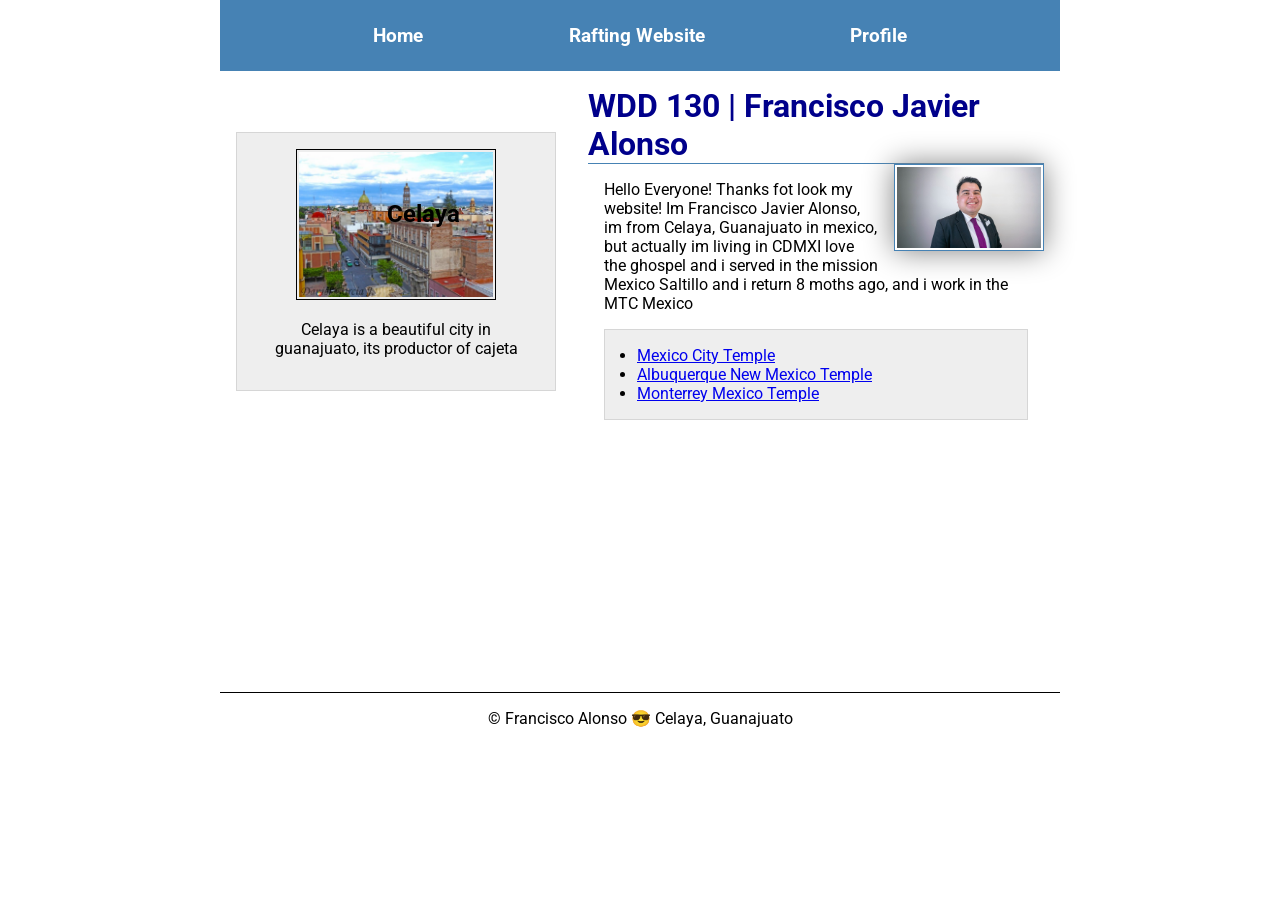
<file: index.html>
<!-- 20 March 2026-->
<!DOCTYPE html>
<html lang="en">

<head>
    <meta charset="UTF-8">
    <link rel="stylesheet" href="styles/styles.css">
    <meta name="viewport" content="width=device-width, initial-scale=1.0">
    <title>WDD 130 | Francisco Javier Alonso</title>
    <meta name="description"
      content="Hi im francisco and this website its about me, im student of BYU and im very exctoted for this">
    <meta name="author" content="Francisco Javier Alonso">
    <link rel="stylesheet" href="styles/styles.css">
    <link rel="preconnect" href="https://fonts.googleapis.com">
    <link rel="preconnect" href="https://fonts.gstatic.com" crossorigin>
    <link
      href="https://fonts.googleapis.com/css2?family=Roboto:ital,wght@0,100..900;1,100..900&display=swap"
      rel="stylesheet">
</head>

<div>
    <header>
        <nav>
            <a href="#">Home</a>
            <a href="wwr/">Rafting Website</a>
            <a href="https://www.linkedin.com/in/franciscojavieralonsog/">Profile</a>
        </nav>
    </header>

    <div class="grid">
        <main>
            <h1>WDD 130 | Francisco Javier Alonso</h1>
            <img src="images/profile.jpg" alt="Hi, my name is Francisco Alonso" width="200">
            <p>Hello Everyone! Thanks fot look my website! Im Francisco Javier Alonso, im from
                Celaya,
                Guanajuato in mexico, but actually im living in CDMXI
                love the ghospel and i served in the mission Mexico Saltillo and i return 8 moths
                ago,
                and i work in the MTC Mexico </p>
            <ul class="box indent">
                <li><a href="https://www.churchofjesuschrist.org/imgs/2dbb637a01da374959e9b50dd072294645917ea4/full/500%2C/0/default"
                      target="_blank">Mexico City Temple </a> </li>
                <li><a href="https://www.churchofjesuschrist.org/imgs/d7744ff190d8fec7615a2f5b0d5e2b1813ba32d6/full/500%2C/0/default"
                      target="_blank">Albuquerque New Mexico Temple</a></li>
                <li><a href="https://churchofjesuschrist.org/imgs/5c22836ac5e36d099a131d686b0850eb22e1a0e8/full/500%2C/0/default"
                      target="_blank"> Monterrey Mexico Temple</a> </li>
            </ul>
        </main>

        <aside class="box">
            <h2>Celaya</h2>
            <img src="week02/images/celaya.jpg" alt="Celaya Guabajuato">
            <p>Celaya is a beautiful city in guanajuato, its productor of cajeta</p>
        </aside>
    </div>
    <footer>
        <p>© Francisco Alonso 😎 Celaya, Guanajuato</p>
    </footer>
    </body>

</html>
</file>
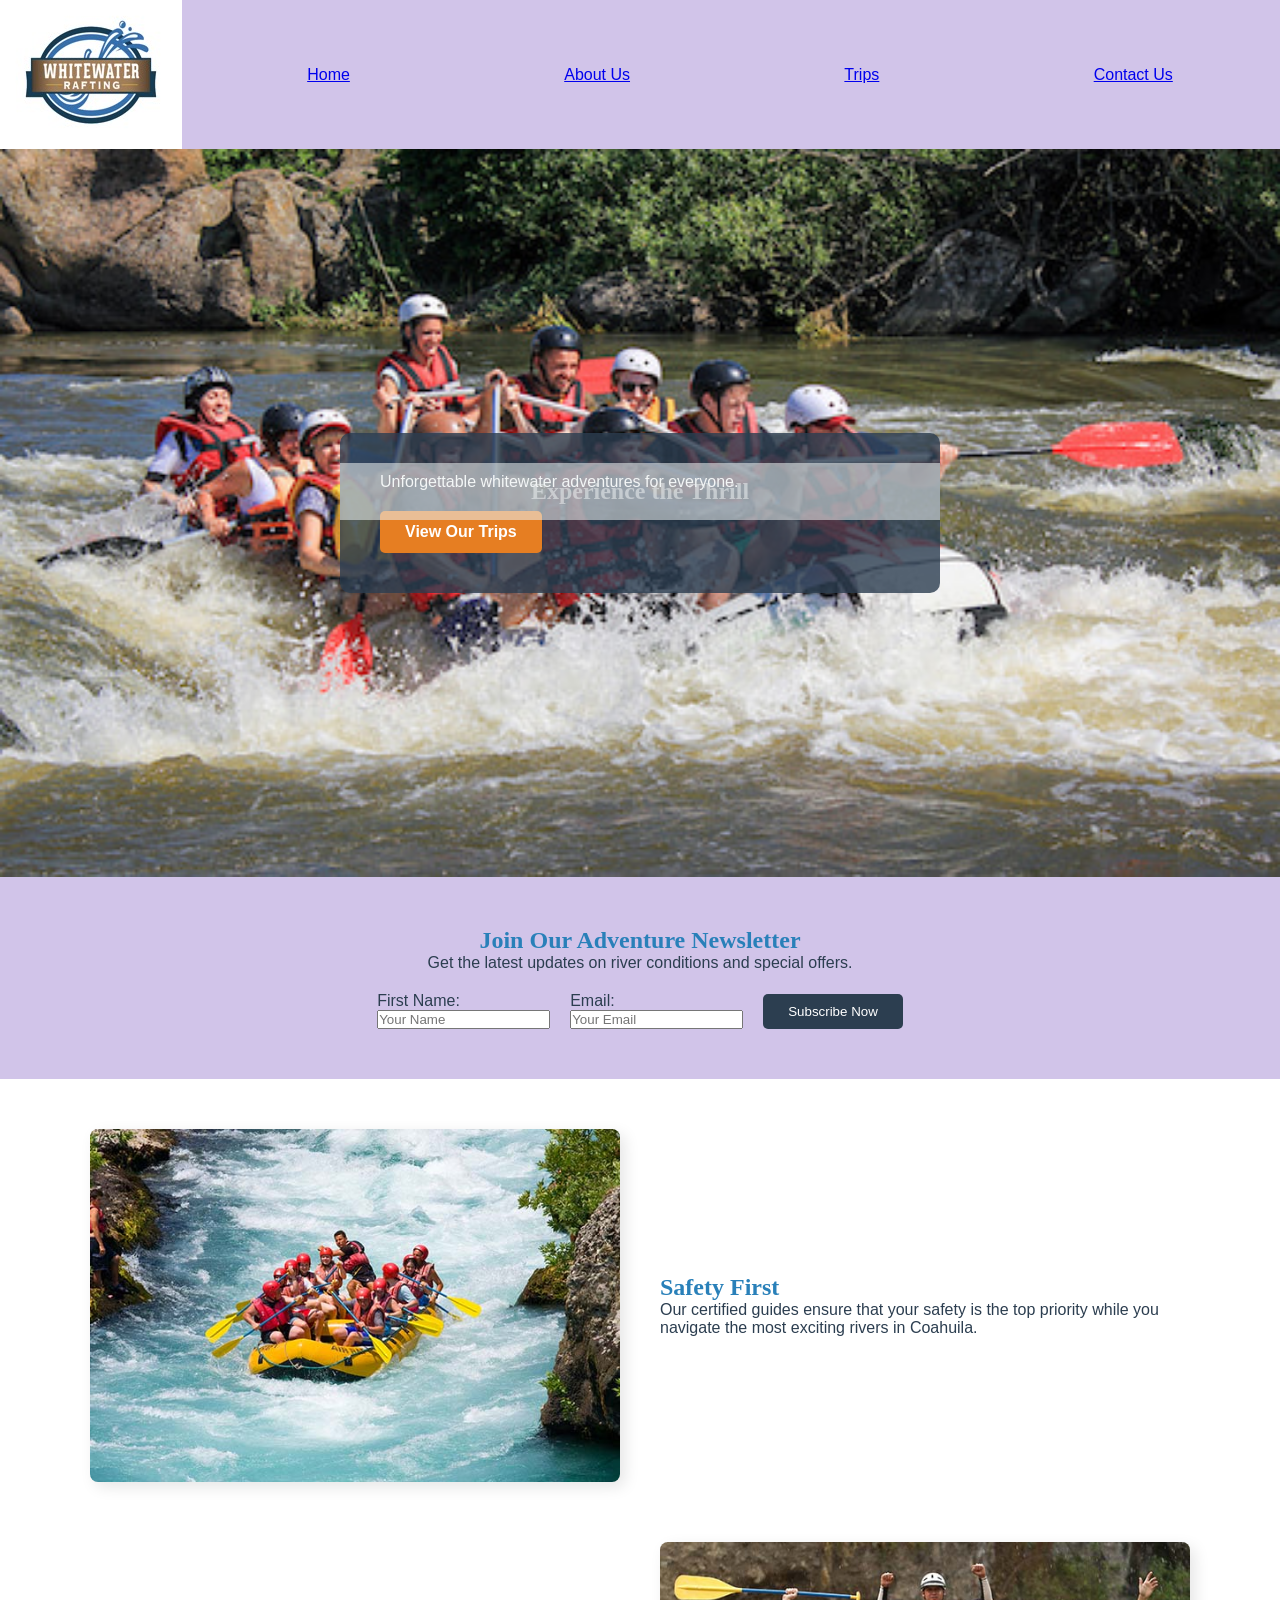
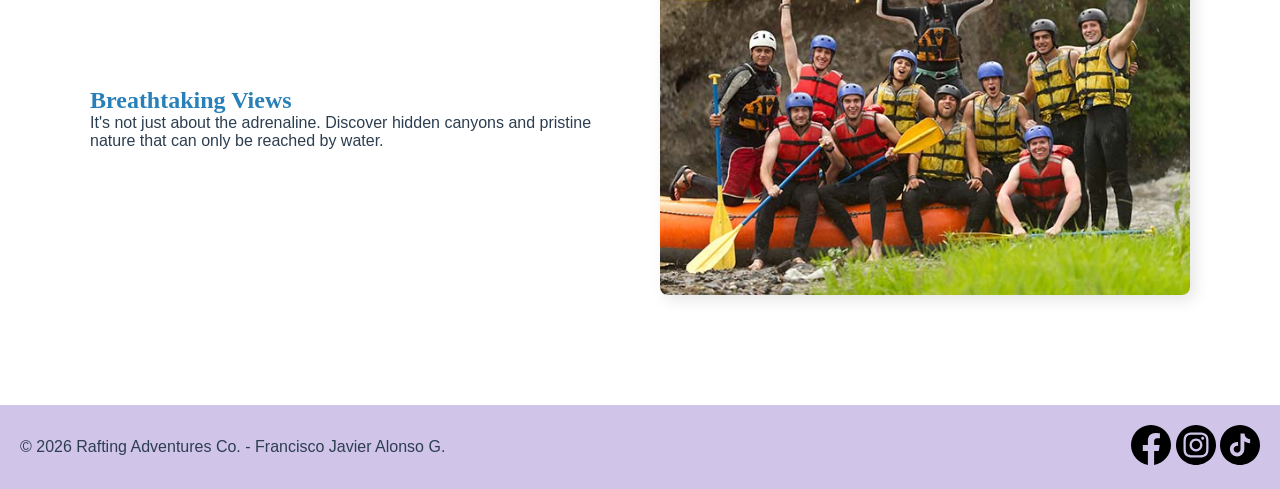
<file: wwr/index.html>
<!DOCTYPE html>
<html lang="es">

<head>
    <meta charset="UTF-8">
    <meta name="viewport" content="width=device-width, initial-scale=1.0">
    <meta name="description"
      content="Welcome to Rafting Adventures Co. The best whitewater rafting experience in Mexico.">
    <meta name="author" content="Francisco Javier Alonso G">
    <title>Home | White Water Rafting</title>
    <link rel="stylesheet" href="styles/rafting.css">
</head>

<body>
    <header>
        <img src="images/z-wwr-blue.jpg" alt="WWR Logo" class="logo">
        <nav>
            <ul class="nav-links">
                <li><a href="index.html">Home</a></li>
                <li><a href="about.html">About Us</a></li>
                <li><a href="trips.html">Trips</a></li>
                <li><a href="contact.html">Contact Us</a></li>
            </ul>
        </nav>
    </header>

    <main>
        <section class="hero">
            <img src="images/rafting10_1024.jpg" alt="Rafting adventure background"
              class="hero-img">
            <div class="hero-msg">
                <p>Unforgettable whitewater adventures for everyone.</p>
                <h1>Experience the Thrill</h1>
                <a href="trips.html" class="cta-link">View Our Trips</a>
            </div>
        </section>

        <section class="newsletter-section">
            <div class="newsletter-container">
                <h2>Join Our Adventure Newsletter</h2>
                <p>Get the latest updates on river conditions and special offers.</p>
                <form action="#" method="post" class="newsletter-form">
                    <div class="form-group">
                        <label for="news_name">First Name:</label>
                        <input type="text" id="news_name" name="news_name" placeholder="Your Name"
                          required>
                    </div>
                    <div class="form-group">
                        <label for="news_email">Email:</label>
                        <input type="email" id="news_email" name="news_email"
                          placeholder="Your Email" required>
                    </div>
                    <button type="submit" class="newsletter-btn">Subscribe Now</button>
                </form>
            </div>
        </section>

        <section class="home-grid">
            <div class="grid-item">
                <img src="images/rafting.jpg" alt="Safe adventures">
                <div class="grid-text">
                    <h2>Safety First</h2>
                    <p>Our certified guides ensure that your safety is the top priority while you
                        navigate the most exciting rivers in Coahuila.</p>
                </div>
            </div>
            <div class="grid-item reverse">
                <img src="images/rafting59_600.jpg" alt="Beautiful scenery">
                <div class="grid-text">
                    <h2>Breathtaking Views</h2>
                    <p>It's not just about the adrenaline. Discover hidden canyons and pristine
                        nature that can only be reached by water.</p>
                </div>
            </div>
        </section>
    </main>

    <footer>
        <p>© 2026 Rafting Adventures Co. - Francisco Javier Alonso G.</p>
        <nav class="socialmedia">
            <a href="https://facebook.com" target="_blank"><img src="images/facebooklogo.svg"
                  alt="Facebook"></a>
            <a href="https://instagram.com" target="_blank"><img src="images/instagramlogo.svg"
                  alt="Instagram"></a>
            <a href="https://tiktok.com" target="_blank"><img src="images/tiktoklogo.svg"
                  alt="TikTok"></a>
        </nav>
    </footer>
</body>

</html>
</file>
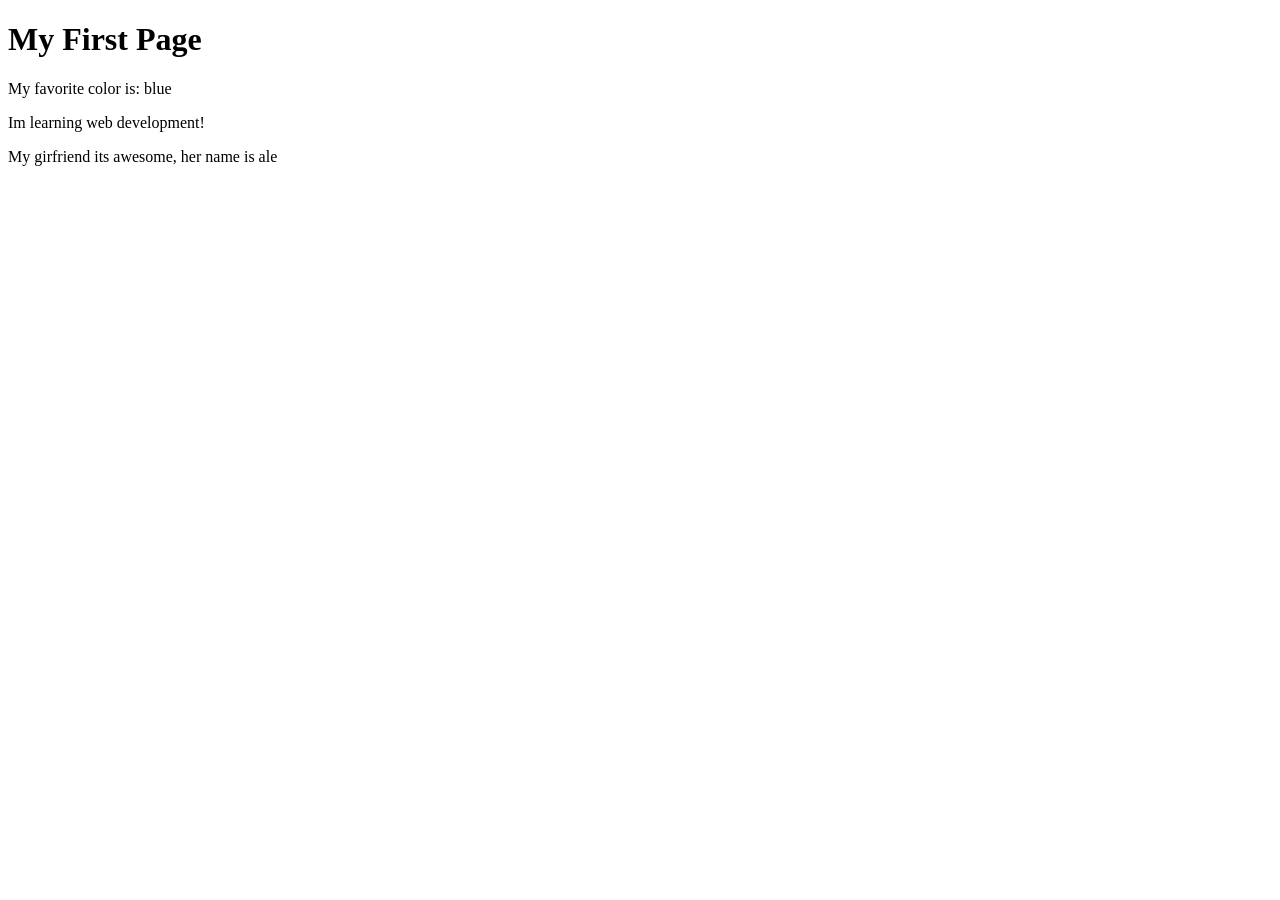
<file: week01/first-page.html>
<!DOCTYPE html>
<html lang="en">

<head>
    <meta charset="UTF-8">
    <meta name="viewport" content="width=device-width, initial-scale=1.0">
    <title>My First Page</title>
</head>

<body>
    <h1>My First Page</h1>
    <p>My favorite color is: blue </p>
    <p>Im learning web development! </p>
    <p>My girfriend its awesome, her name is ale </p>
</body>

</html>
</file>
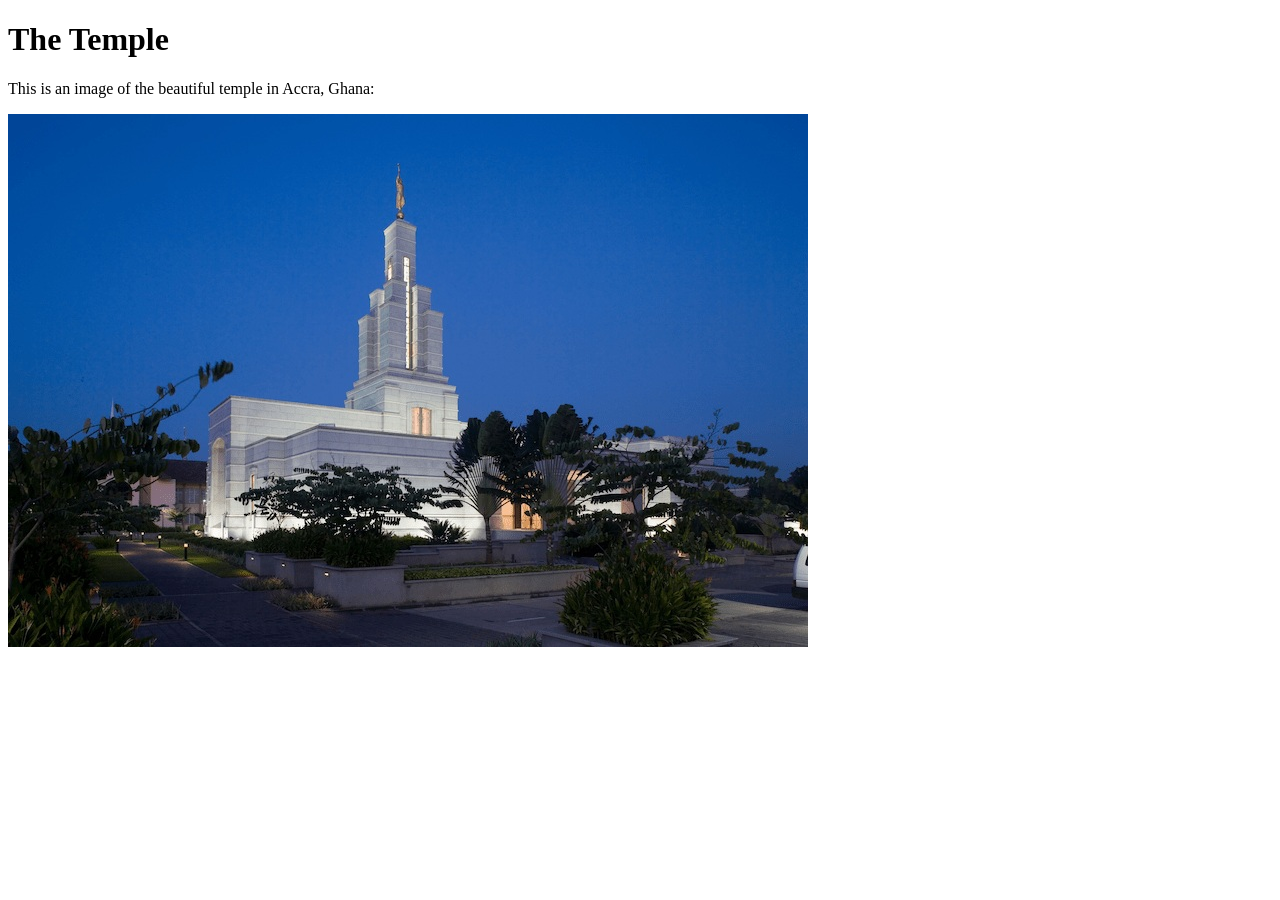
<file: week01/images.html>
<!DOCTYPE html>
<html lang="en">
<head>
    <meta charset="UTF-8">
    <meta name="viewport" content="width=device-width, initial-scale=1.0">
    <title>Temple Image</title>
</head>
<body>
    <h1>The Temple</h1>
    <p>This is an image of the beautiful temple in Accra, Ghana:</p>
    <img src="temple-large (1).jpg" alt="The Accra Ghana Temple">
    
</body>
</html>
</file>
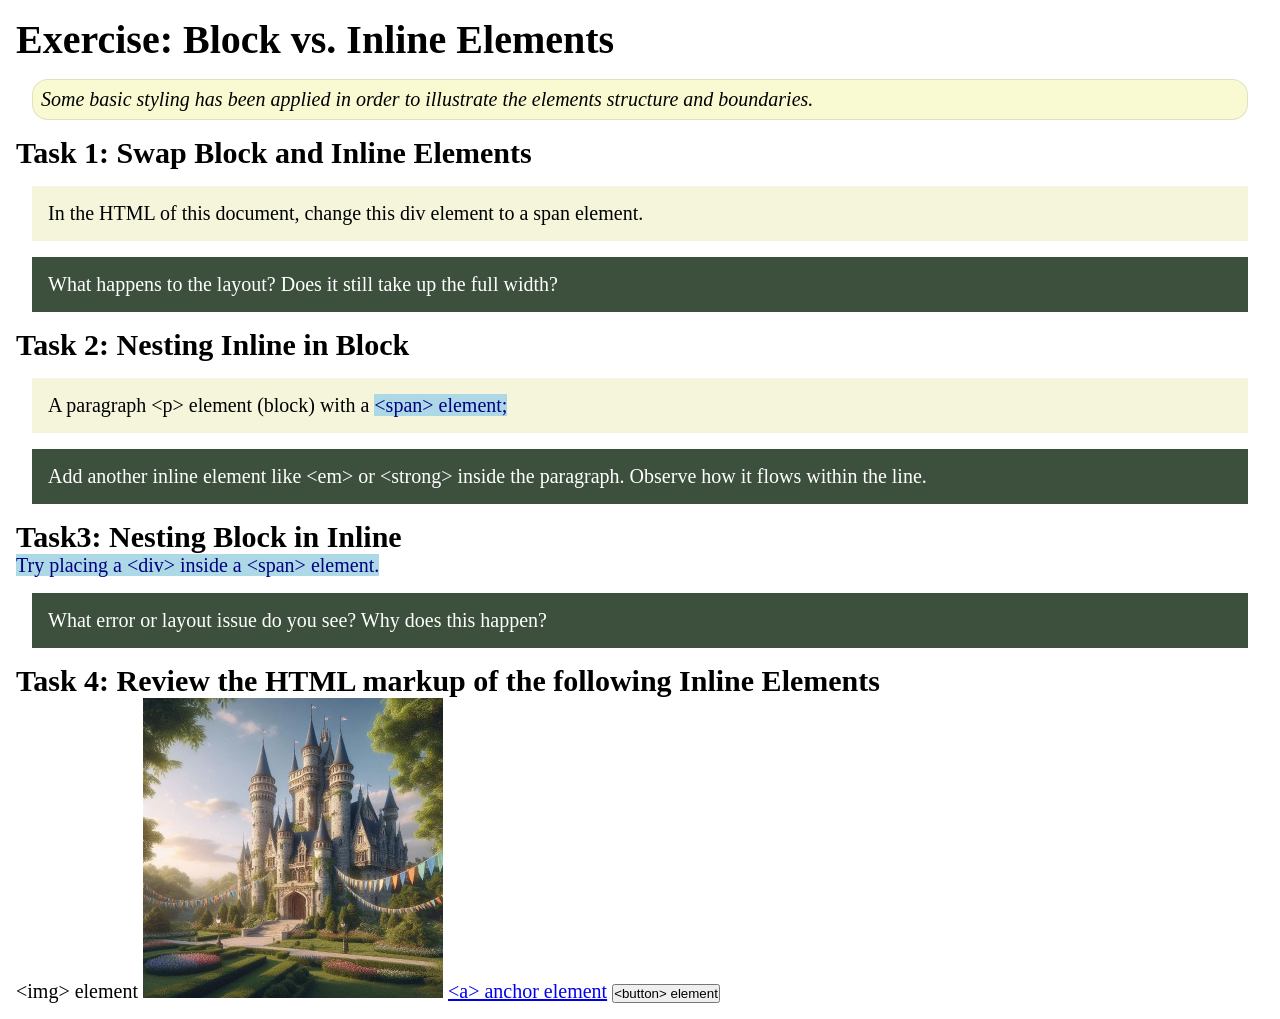
<file: week02/block-vs-inline.html>
<!DOCTYPE html>
<html lang="en">

<head>
    <meta charset="UTF-8">
    <meta name="viewport" content="width=device-width, initial-scale=1.0">
    <title>Exercise: Block vs. Inline Elements</title>
    <link rel="stylesheet" href="styles/block-vs-inline.css">
</head>

<body>
    <main>
        <h1>Exercise: Block vs. Inline Elements</h1>
        <p class="note">Some basic styling has been applied in order to illustrate the elements structure and
            boundaries.</p>

        <h2>Task 1: Swap Block and Inline Elements</h2>
        <div>In the HTML of this document, change this div element to a span element.</div>

        <p class="question">What happens to the layout? Does it still take up the full width?</p>

        <h2>Task 2: Nesting Inline in Block</h2>
        <p>A paragraph &lt;p&gt; element (block) with a <span>&lt;span&gt; element;</span></p>
        <p class="question">Add another inline element like &lt;em&gt; or &lt;strong&gt; inside the paragraph. Observe
            how it flows within the line.</p>

        <h2>Task3: Nesting Block in Inline</h2>
        <span>Try placing a &lt;div&gt; inside a &lt;span&gt; element.</span>
            <p class="question">What error or layout issue do you see? Why does this happen?</p>


            <h2>Task 4: Review the HTML markup of the following Inline Elements</h2>
        &lt;img&gt; element
        <img src="images/castle.webp" alt="placeholder image (images are inline)" width="300" height="300">
        <a href="https://churchofjesuschrist.org">&lt;a&gt; anchor element</a>
        <button type="button">&lt;button&gt; element</button>
    </main>
</body>

</html>
</file>
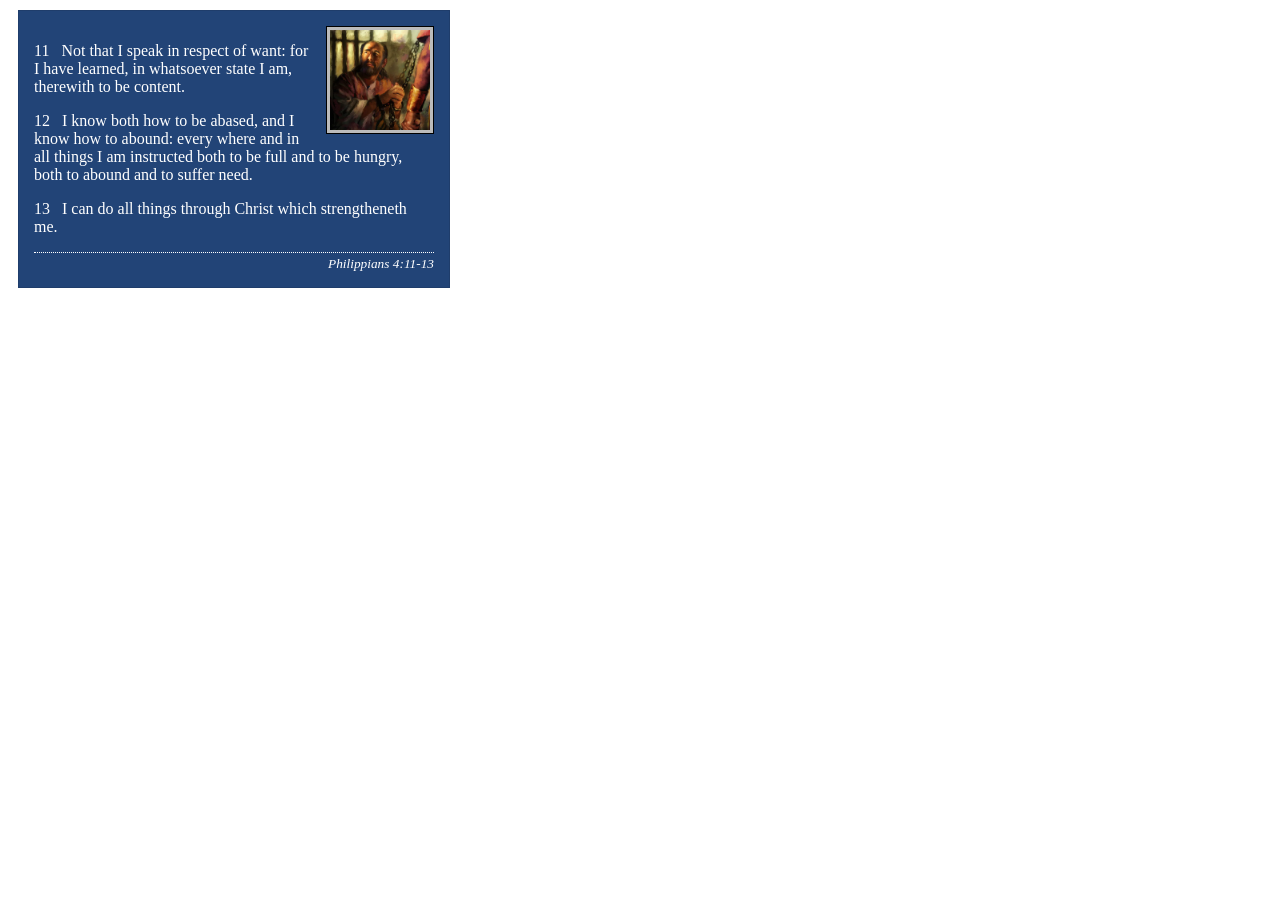
<file: week02/box-model-solution.html>
<!DOCTYPE html>
<html lang="en">
<head>
    <meta charset="UTF-8">
    <meta name="viewport" content="width=device-width, initial-scale=1.0">
    <title>Box Model Activity</title>
    <link rel="stylesheet" href="styles/box-model-solution.css">
</head>
<body>
    <main>
        <div class="callout">
            <img src="images/apostle-paul-imprisoned.webp" alt="Paul the Apostle - Imprisoned in Rome" width="200" height="200">
            <blockquote>
                <p>11 &nbsp; Not that I speak in respect of want: for I have learned, in whatsoever state I am, therewith to be content.</p>
                <p>12 &nbsp; I know both how to be abased, and I know how to abound: every where and in all things I am instructed both to be full and to be hungry, both to abound and to suffer need.</p>
                <p>13 &nbsp; I can do all things through Christ which strengtheneth me.</p>
            </blockquote>
            <cite>Philippians 4:11-13</cite>
        </div>
    </main>
</body>
</html>
</file>
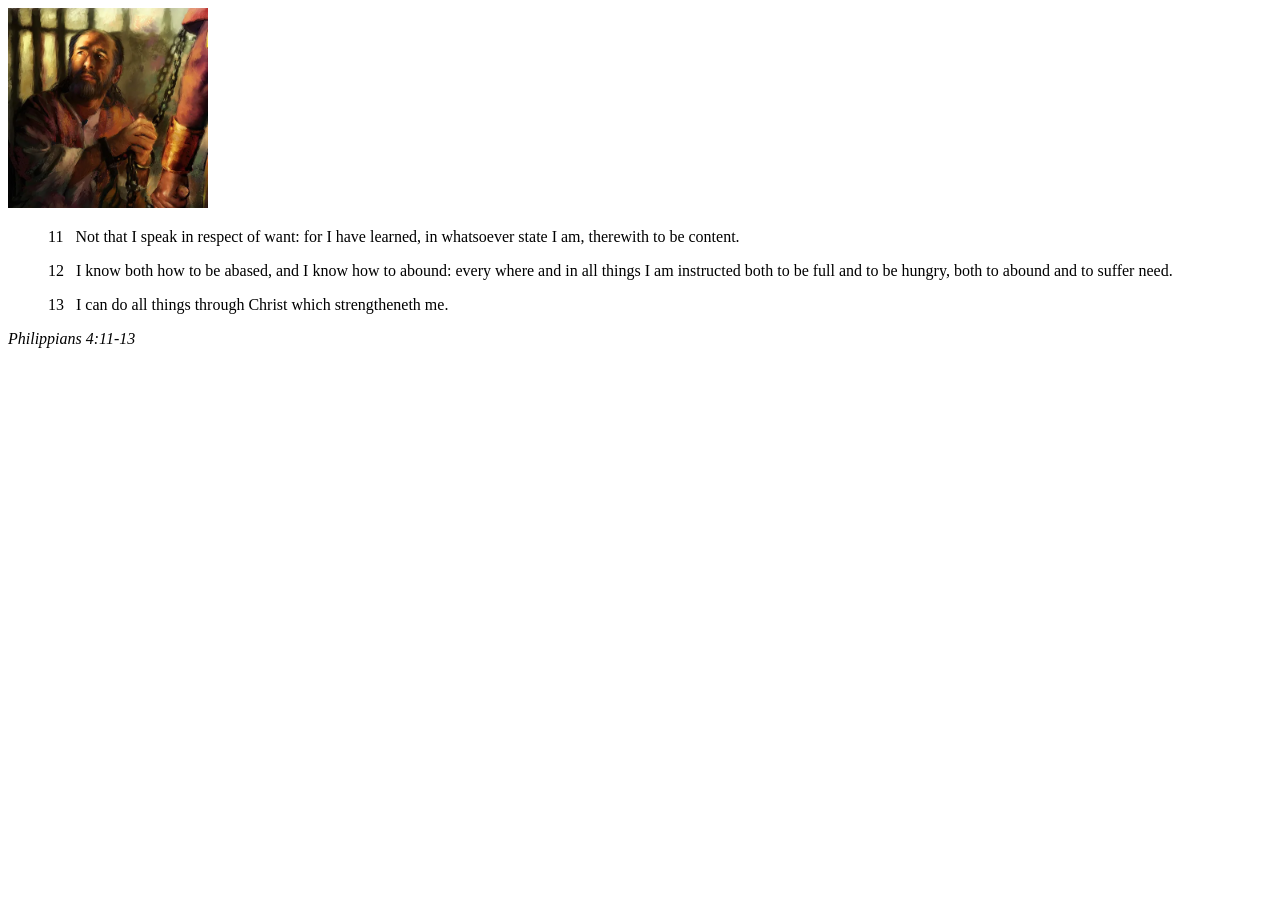
<file: week02/box-model.html>
<!DOCTYPE html>
<html lang="en">
<head>
    <meta charset="UTF-8">
    <meta name="viewport" content="width=device-width, initial-scale=1.0">
    <title>Box Model Activity</title>
</head>
<body>
    <main>
        <div class="callout">
            <img src="images/apostle-paul-imprisoned.webp" alt="Paul the Apostle - Imprisoned in Rome" width="200" height="200">
            <blockquote>
                <p>11 &nbsp; Not that I speak in respect of want: for I have learned, in whatsoever state I am, therewith to be content.</p>
                <p>12 &nbsp; I know both how to be abased, and I know how to abound: every where and in all things I am instructed both to be full and to be hungry, both to abound and to suffer need.</p>
                <p>13 &nbsp; I can do all things through Christ which strengtheneth me.</p>
            </blockquote>
            <cite>Philippians 4:11-13</cite>
        </div>
    </main>
</body>
</html>
</file>
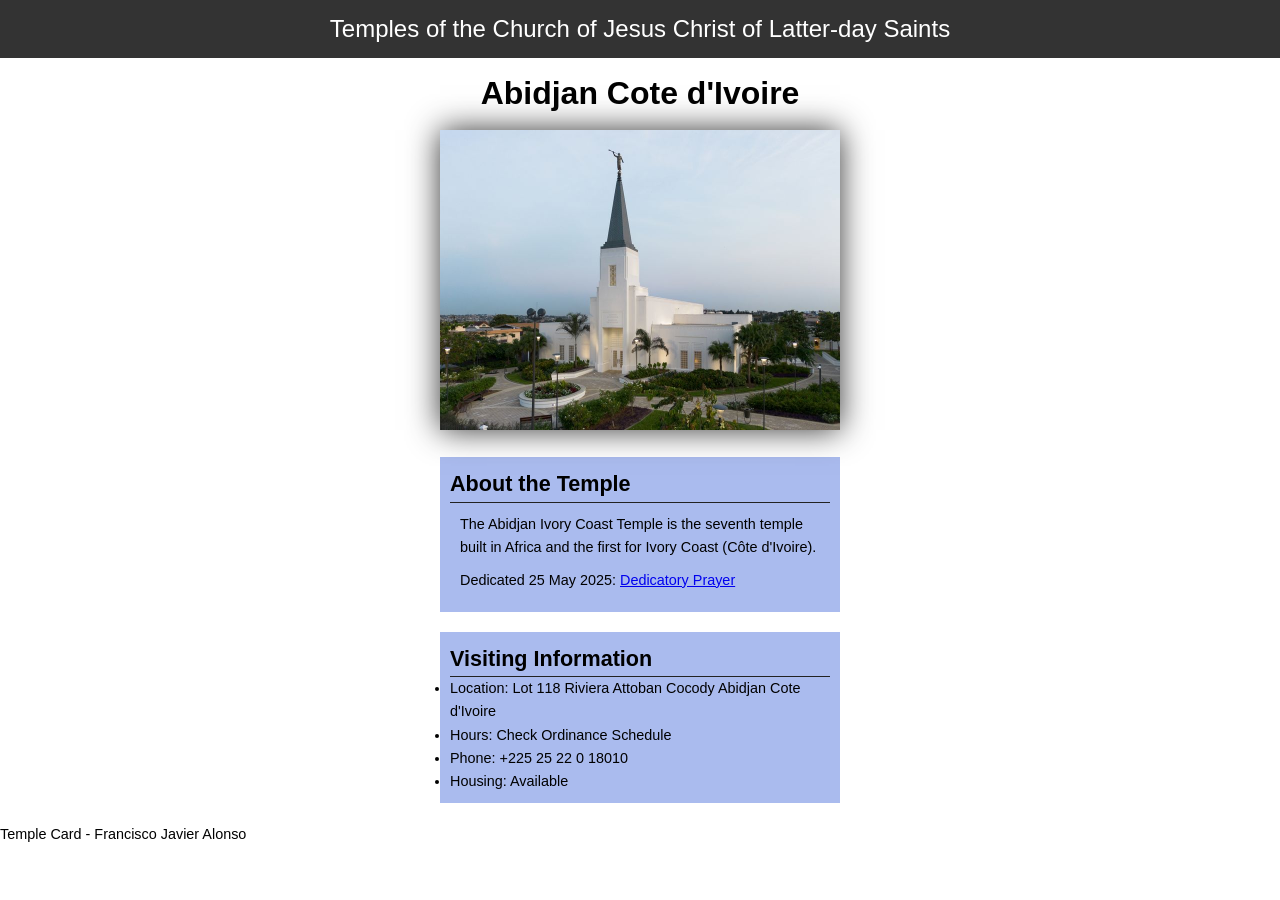
<file: week02/temple.html>
<!DOCTYPE html>
<html lang="en">

<head>
    <meta charset="UTF-8">
    <meta name="viewport" content="width=device-width, initial-scale=1.0">
    <title>Temple Card - Abidjan Cote d'Ivoire</title>
    <link rel="stylesheet" href="styles/temple.css">
</head>

<body>
    <header>
        <p>Temples of the Church of Jesus Christ of Latter-day Saints</p>
    </header>
    <main>
        <h1>Abidjan Cote d'Ivoire</h1>
        <picture>
            <img src="images/abidjan-ivory-coast.jpeg" alt="Abidjan Cote d'Ivoire Temple">
        </picture>
        <section>
            <h2>About the Temple</h2>
            <p>The Abidjan Ivory Coast Temple is the seventh temple built in Africa and the first
                for Ivory Coast (Côte
                d'Ivoire).</p>
            <p>Dedicated 25 May 2025: <a
                  href="https://www.churchofjesuschrist.org/temples/dedicatory-prayer/abidjan-ivory-coast-temple/2025-05-25?lang=eng"
                  target="_blank" rel="noopener noreferrer">Dedicatory Prayer</a></p>
        </section>
        <section>
            <h2>Visiting Information</h2>
            <ul>
                <li>Location: Lot 118 Riviera Attoban Cocody Abidjan Cote d'Ivoire</li>
                <li>Hours: Check Ordinance Schedule</li>
                <li>Phone: +225 25 22 0 18010</li>
                <li>Housing: Available</li>
            </ul>
        </section>
    </main>
    <footer>
        <p>Temple Card - Francisco Javier Alonso</p>
    </footer>
</body>

</html>
</file>
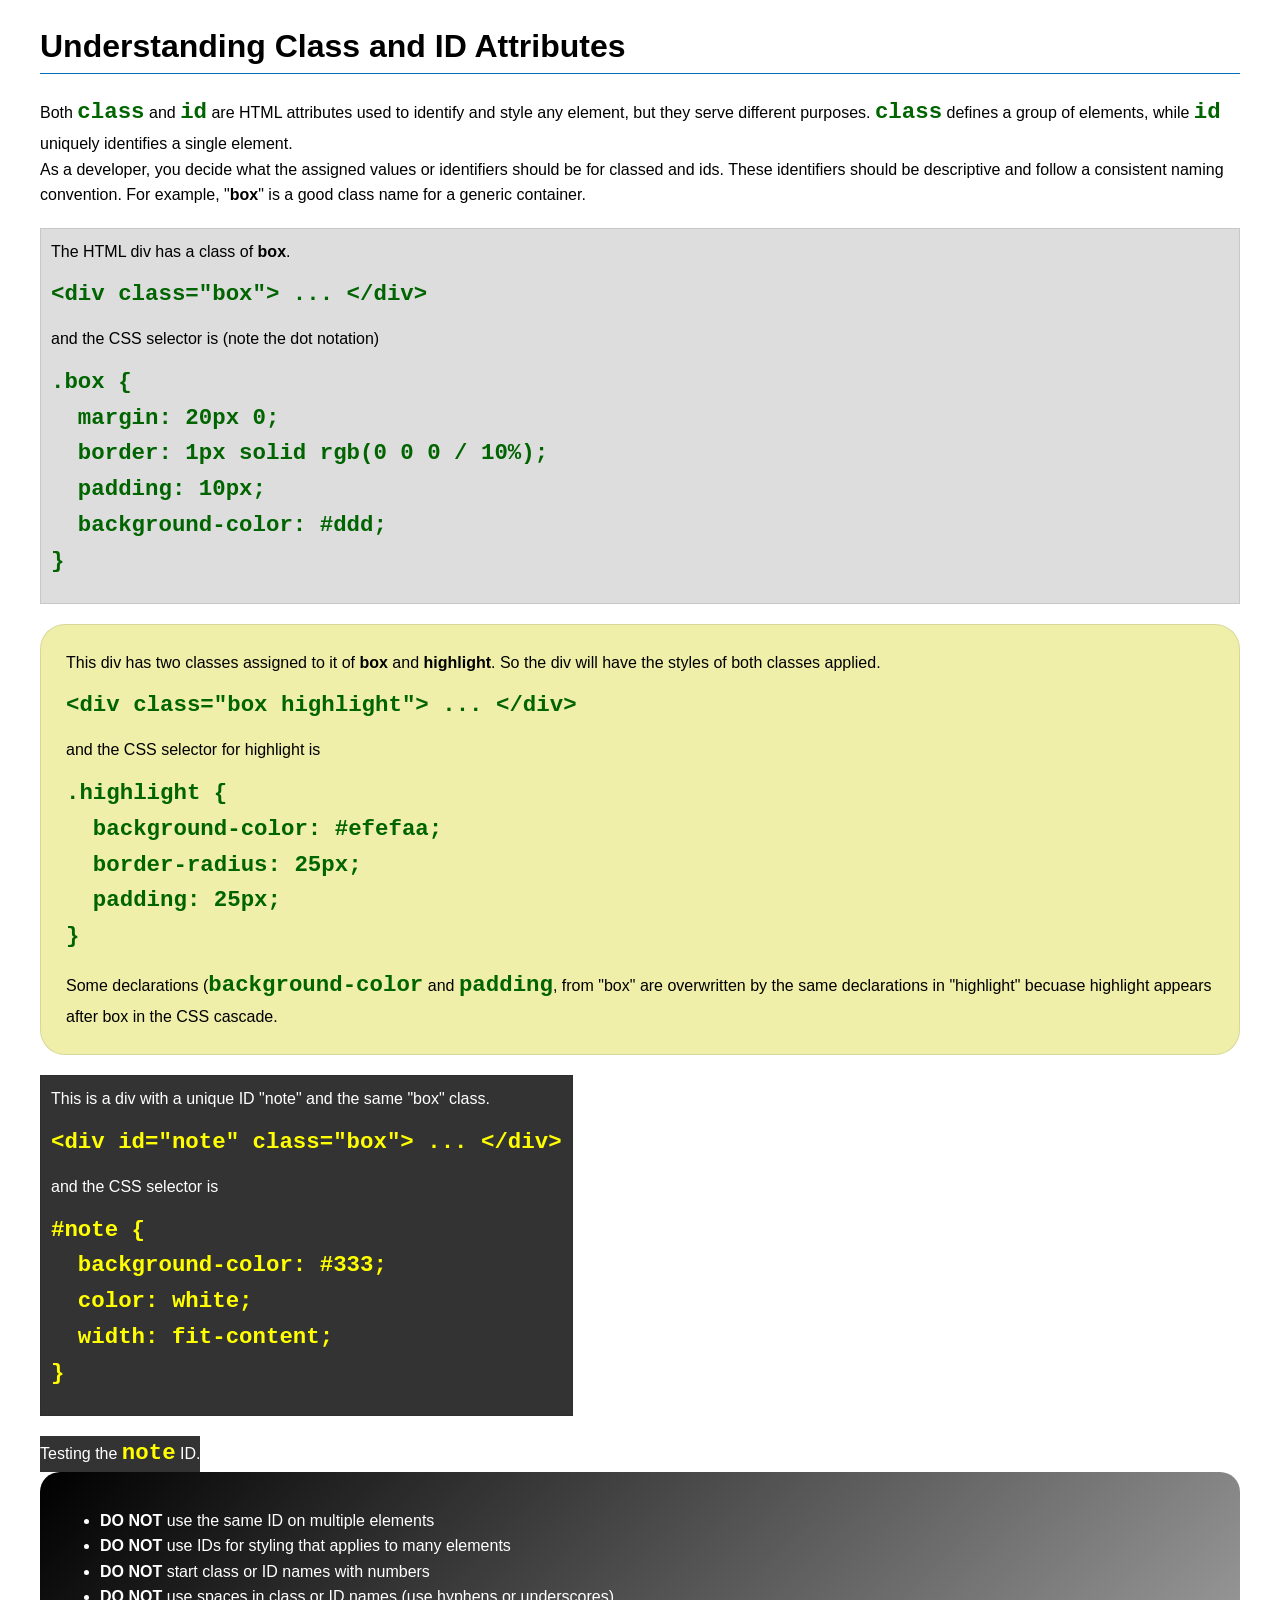
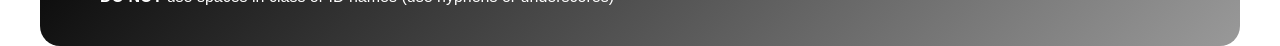
<file: week03/class-and-id.html>
<!DOCTYPE html>
<html lang="en">

<head>
    <meta charset="UTF-8">
    <meta name="viewport" content="width=device-width, initial-scale=1.0">
    <title>Class vs ID Attributes</title>
    <link rel="stylesheet" href="styles/class-and-id.css">
</head>

<body>
    <h1>Understanding Class and ID Attributes</h1>
    <p>Both <code>class</code> and <code>id</code> are HTML attributes used to identify and style any element, but they
        serve different purposes. <code>class</code> defines a group of elements, while <code>id</code> uniquely
        identifies a single element.</p>
    <p>As a developer, you decide what the assigned values or identifiers should be for classed and ids. These
        identifiers should be
        descriptive and follow a consistent naming convention. For example, "<strong>box</strong>" is a good class name
        for a generic container.</p>
    <div class="box">
        <p>The HTML div has a class of <strong>box</strong>.</p>
        <pre><code class="html">&lt;div class="box"&gt; ... &lt;/div&gt;</code></pre>
        and the CSS selector is (note the dot notation)
        <pre><code class="css">.box {
  margin: 20px 0;
  border: 1px solid rgb(0 0 0 / 10%);
  padding: 10px;
  background-color: #ddd; 
}</code></pre>
    </div>

    <div class="box highlight">
        <p>This div has two classes assigned to it of <strong>box</strong> and <strong>highlight</strong>. So the div
            will have the styles of both classes applied.</p>
        <pre><code class="html">&lt;div class="box highlight"&gt; ... &lt;/div&gt;</code></pre>
        and the CSS selector for highlight is
        <pre><code class="css">.highlight {
  background-color: #efefaa;
  border-radius: 25px;
  padding: 25px;
}</code></pre>
<p>Some declarations (<code>background-color</code> and <code>padding</code>, from "box" are overwritten by the same declarations in "highlight" becuase highlight appears after box in the CSS cascade.</p>
    </div>

    <div id="note" class="box">
        <p>This is a div with a unique ID "note" and the same "box" class.</p>
        <pre><code class="html">&lt;div id="note" class="box"&gt; ... &lt;/div&gt;</code></pre>
        and the CSS selector is
        <pre><code class="css">#note {
  background-color: #333;
  color: white;
  width: fit-content;
}</code></pre>
    </div>

    <div id="note">
        <p>Testing the <code>note</code> ID.</p>
    </div>

    <section id="best-practice">
        <ul>
            <li><strong>DO NOT</strong> use the same ID on multiple elements</li>
            <li><strong>DO NOT</strong> use IDs for styling that applies to many elements</li>
            <li><strong>DO NOT</strong> start class or ID names with numbers</li>
            <li><strong>DO NOT</strong> use spaces in class or ID names (use hyphens or underscores)</li>
        </ul>
    </section>




</body>

</html>
</file>
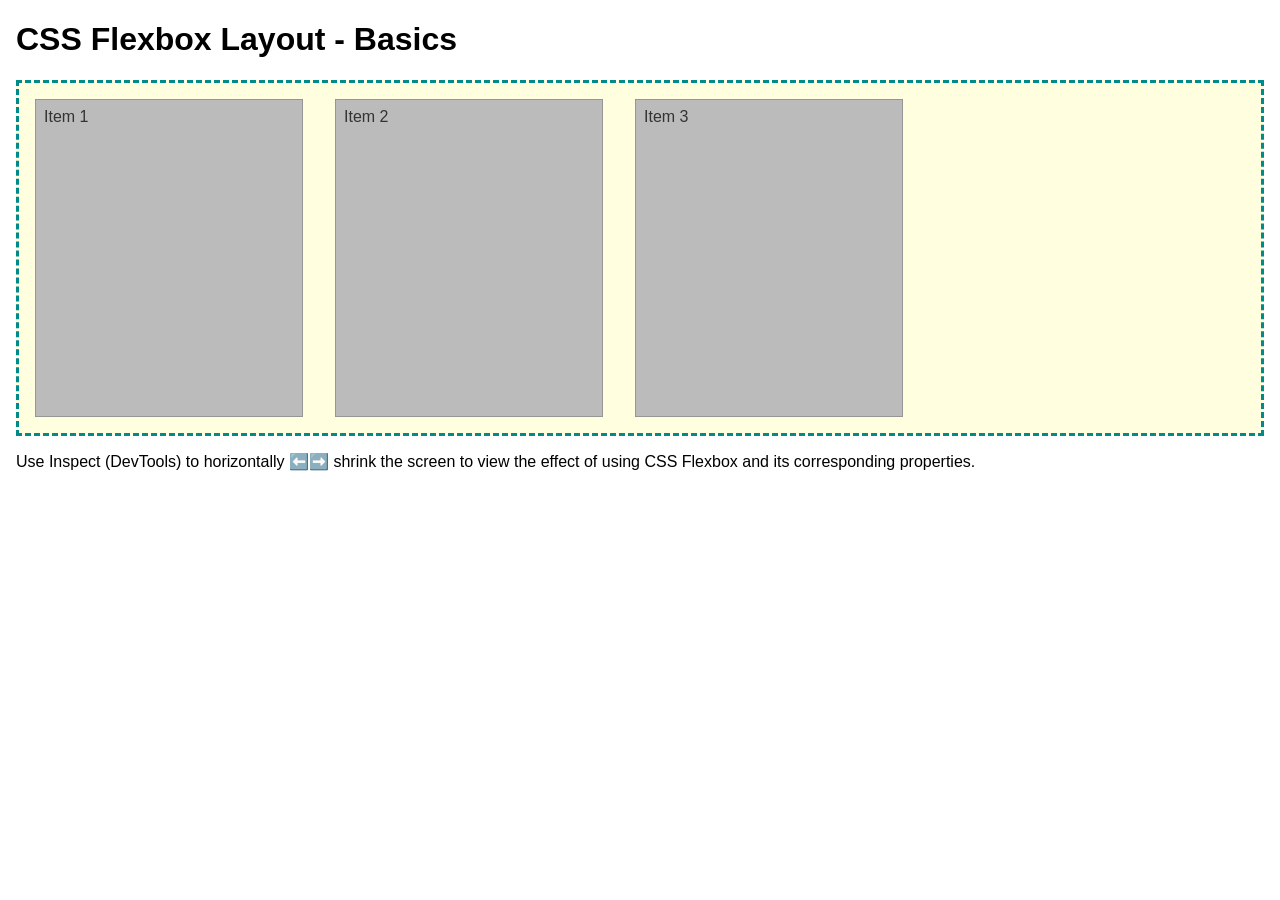
<file: week04/flexbox-layout.html>
<!DOCTYPE html>
<html lang="en">
<head>
    <meta charset="UTF-8">
    <meta name="viewport" content="width=device-width, initial-scale=1.0">
    <title>CSS Flexbox Layout - Basics</title>
    <link rel="stylesheet" href="styles/flexbox.css">
</head>
<body>
    <main>
        <h1>CSS Flexbox Layout - Basics</h1>
        <div class="flex-container">
            <div class="flex-item item1">Item 1</div>
            <div class="flex-item item2">Item 2</div>
            <div class="flex-item item3">Item 3</div>
        </div>
        <p>Use Inspect (DevTools) to horizontally ⬅️➡️ shrink the screen to view the effect of using CSS Flexbox and its corresponding properties.</p>
    </main>
</body>
</html>
</file>
<file: styles/styles.css>
* {
    margin: 0;
    padding: 0;
    box-sizing: border-box;
}

body {
    font-size: 16px;
    font-family: roboto, arial, sans-serif;
}

nav {
    background-color: steelblue;
    padding: 1rem;
    display: flex;
    justify-content: space-evenly;
    align-items: center;
}

nav a {
    display: block;
    padding: 0.5rem;
    text-decoration: none;
    font-size: 1.2rem;
    font-weight: 700;
    color: #fff;
}

h1 {
    color: darkblue;
    border-bottom: 1px solid steelblue;
}

main {
    max-width: 840px;
}

header,
.grid,
footer {
    max-width: 840px;
    margin: 0 auto;
}

header,
footer {
    max-width: 840px;
    margin: 0 auto;
}

img {
    width: 150px;
    height: auto;
    border: 1px solid black;
    padding: 2px;
}

p {
    padding: 0px;
}

aside {
    width: 20em;
    margin: 1rem;
    border: 1px solid rgb(0, 0, 0, 2);
    padding: 1rem;
    background-color: #eee;
    color: #333;
    text-align: center;
    position: relative;
}

aside img {
    width: 200px;
    height: auto;
}

aside h2 {
    position: absolute;
    top: 67px;
    left: 150px;
}

main img {
    width: 150px;
    height: auto;
    border: 1px solid steelblue;
    padding: 2px;
    box-shadow: 0 0 30px gray;
    float: right;
    margin: 0 0 1rem 1rem;
}

p {
    margin: 1rem;
}

footer {
    margin-top: 15rem;
    border-top: 1px solid #000;
    text-align: center;
}

/*Class Selectors */
.box {
    margin: 1rem;
    border: 1px solid rgb(0, 0, 0, .1);
    padding: 1rem;
    background-color: #eee;
    color: #000;
}

.indent {
    padding-left: 2rem;
}

.grid {
    display: grid;
    grid-template-columns: auto 1fr;
    align-items: center;
}

aside {
    width: 20rem;
    position: relative;
    grid-column: 1 / 2;
    grid-row: 1 / 2;
}

main {
    grid-column: 2 / 3;
    margin: 1rem;
}
</file>
<file: wwr/styles/rafting.css>
:root {
    --primary-color: #2c3e50;
    --secondary-color: #2980b9;
    --accent1-color: #e67e22;
    --accent2-color: #ecf0f1;
    --heading-font: "Georgia", serif;
    --body-font: "Helvetica", "Arial", sans-serif;
    --header-bg: #d1c4e9;
}

* {
    margin: 0;
    padding: 0;
    box-sizing: border-box;
}

body {
    font-family: var(--body-font);
    color: var(--primary-color);
}

h1,
h2,
h3 {
    font-family: var(--heading-font);
    color: var(--secondary-color);
}

.hero {
    position: relative;
    display: block;
}

.hero img {
    width: 100%;
    height: auto;
    display: block;
}

.hero h1 {
    position: absolute;
    top: 30px;
    left: 0;
    width: 100%;
    background-color: rgba(236, 240, 241, 0.7);
    opacity: 0.8;
    color: var(--primary-color);
    padding: 15px;
    text-align: center;
}

.hero article {
    position: absolute;
    bottom: 50px;
    right: 50px;
    width: 400px;
    background-color: var(--accent1-color);
    padding: 20px;
    border-radius: 5px;
}

.hero article img {
    float: right;
    width: 100px;
    margin-left: 15px;
}

.socialmedia a {
    text-decoration: none;
}

.socialmedia img {
    width: 40px;
    height: auto;
}

header {
    display: grid;
    grid-template-columns: 200px 1fr;
    align-items: center;
    background-color: var(--header-bg);
}

.nav-links {
    display: flex;
    list-style: none;
    justify-content: space-around;
}

.history-container {
    display: grid;
    grid-template-columns: 1fr 300px 1fr;
    gap: 20px;
    align-items: center;
    padding: 20px;
}

.history-container img {
    width: 100%;
    height: auto;
    background-color: var(--secondary-color);
}

.adventure-grid {
    display: grid;
    grid-template-columns: repeat(5, 1fr);
    gap: 10px;
    padding: 20px;
}

.adventure-grid figure {
    margin: 0;
    text-align: center;
}

.adventure-grid img {
    width: 100%;
    height: 150px;
    object-fit: cover;
}

footer {
    display: flex;
    justify-content: space-between;
    align-items: center;
    padding: 20px;
    background-color: var(--header-bg);
}

.contact-header {
    text-align: center;
    margin: 30px auto;
    max-width: 800px;
    /* Evita que el texto se estire demasiado en pantallas anchas */
}

.contact-header h1 {
    font-size: 2.5rem;
    margin-bottom: 10px;
}

.contact-header p {
    margin: 5px 0;
    line-height: 1.6;
}

.contact-grid {
    display: grid;
    grid-template-columns: 1fr 1fr;
    gap: 30px;
    padding: 0 50px;
    margin-bottom: 50px;
    align-items: start;
}

.map-container iframe {
    width: 100%;
    height: 450px;
    border: 2px solid var(--secondary-color);
    border-radius: 8px;
}

iframe {
    border: none;
}

.form-container {
    background-color: var(--accent2-color);
    padding: 25px;
    border-radius: 8px;
    box-shadow: 0 4px 8px rgba(0, 0, 0, 0.1);
}

.form-container form {
    display: flex;
    flex-direction: column;
    gap: 15px;
}

.form-item {
    display: flex;
    flex-direction: column;
}

.form-item label {
    font-weight: bold;
    margin-bottom: 5px;
}

.form-item input,
.form-item textarea {
    padding: 10px;
    border: 1px solid #ccc;
    border-radius: 4px;
    font-family: var(--body-font);
}

fieldset {
    border: 1px solid #ddd;
    padding: 15px;
    border-radius: 5px;
}

fieldset legend {
    padding: 0 10px;
    font-weight: bold;
    color: var(--secondary-color);
}

.submit-btn {
    background-color: var(--secondary-color);
    color: white;
    padding: 15px;
    border: none;
    border-radius: 5px;
    font-size: 1.1rem;
    font-weight: bold;
    cursor: pointer;
    transition: background-color 0.3s ease;
}

.submit-btn:hover {
    background-color: var(--accent1-color);
}

.employee-section {
    text-align: center;
    padding: 40px 20px;
}

.employee-grid {
    display: flex;
    justify-content: space-around;
    flex-wrap: wrap;
    gap: 20px;
    margin-top: 30px;
}

.employee-grid figure {
    flex: 1;
    min-width: 200px;
}

.employee-grid img {
    width: 180px;
    height: 180px;
    object-fit: cover;
    border-radius: 50%;
    border: 4px solid var(--header-bg);
}

.employee-grid figcaption {
    margin-top: 10px;
    font-family: var(--body-font);
}

@media (max-width: 768px) {
    .contact-grid {
        grid-template-columns: 1fr;
    }

    .history-container {
        grid-template-columns: 1fr;
    }
}

iframe {
    width: 100%;
    border: none;
}

#Trips .cta-section {
    text-align: center;
    background-color: var(--accent2-color);
    padding: 40px 20px;
    margin-bottom: 30px;
}

.cta-button {
    display: inline-block;
    background-color: var(--accent1-color);
    color: white;
    padding: 15px 30px;
    text-decoration: none;
    border-radius: 5px;
    font-weight: bold;
    margin-top: 20px;
    transition: transform 0.3s;
}

.cta-button:hover {
    transform: scale(1.05);
}

.trips-grid {
    display: grid;
    grid-template-columns: repeat(auto-fit, minmax(300px, 1fr));
    gap: 30px;
    padding: 20px 50px;
}

.trip-card {
    background: white;
    border: 1px solid #ddd;
    border-radius: 8px;
    overflow: hidden;
    box-shadow: 0 4px 6px rgba(0, 0, 0, 0.1);
    text-align: center;
}

.trip-card img {
    width: 100%;
    height: 200px;
    object-fit: cover;
}

.trip-card h3 {
    padding: 15px 0;
}

.trip-card p {
    padding: 0 15px 20px;
    line-height: 1.5;
}

.table-section {
    padding: 40px 50px;
}

.table-section h2 {
    margin-bottom: 20px;
    text-align: center;
}

table {
    width: 100%;
    border-collapse: collapse;
    margin-top: 10px;
    font-family: var(--body-font);
}

th,
td {
    padding: 15px;
    text-align: left;
    border-bottom: 1px solid #ddd;
}

th {
    background-color: var(--secondary-color);
    color: white;
}

tr:hover {
    background-color: var(--accent2-color);
}

#Index .hero {
    position: relative;
    text-align: center;
}

.hero-img {
    width: 100%;
    height: 600px;
    object-fit: cover;
    display: block;
}

.hero-msg {
    position: absolute;
    top: 50%;
    left: 50%;
    transform: translate(-50%, -50%);
    background-color: rgba(44, 62, 80, 0.8);
    color: white;
    padding: 40px;
    border-radius: 10px;
    width: 80%;
    max-width: 600px;
}

.hero-msg h1 {
    color: var(--accent2-color);
    margin-bottom: 15px;
}

.cta-link {
    display: inline-block;
    margin-top: 20px;
    padding: 12px 25px;
    background-color: var(--accent1-color);
    color: white;
    text-decoration: none;
    font-weight: bold;
    border-radius: 5px;
    transition: background 0.3s;
}

.cta-link:hover {
    background-color: var(--secondary-color);
}

.newsletter-section {
    background-color: var(--header-bg);
    padding: 50px 20px;
    text-align: center;
}

.newsletter-form {
    display: flex;
    justify-content: center;
    gap: 20px;
    flex-wrap: wrap;
    margin-top: 20px;
}

.form-group {
    display: flex;
    flex-direction: column;
    text-align: left;
}

.newsletter-btn {
    align-self: flex-end;
    padding: 10px 25px;
    background-color: var(--primary-color);
    color: white;
    border: none;
    border-radius: 5px;
    cursor: pointer;
}

.home-grid {
    padding: 50px;
    max-width: 1200px;
    margin: 0 auto;
}

.grid-item {
    display: grid;
    grid-template-columns: 1fr 1fr;
    align-items: center;
    gap: 40px;
    margin-bottom: 60px;
}

.grid-item.reverse {
    direction: rtl;
}

.grid-item.reverse .grid-text {
    direction: ltr;
}

.grid-item img {
    width: 100%;
    border-radius: 8px;
    box-shadow: 5px 5px 15px rgba(0, 0, 0, 0.1);
}

@media (max-width: 768px) {
    .grid-item {
        grid-template-columns: 1fr;
    }

    .hero-msg {
        width: 90%;
        padding: 20px;
    }

    .newsletter-form {
        flex-direction: column;
        align-items: center;
    }
}
</file>
<file: week02/styles/block-vs-inline.css>
* {
    margin: 0;
    padding: 0;
}

body {
    font-size: 20px;
    margin: 1rem;
}

p,
div {
    background-color: beige;
    margin: 1rem;
    padding: 1rem;
}

span {
    color: navy;
    background-color: lightblue;
}

code {
    margin: 0;
    padding: 0;
    color: green;
    font-size: 1.2rem;
}

.note {
    font-style: italic;
    background-color: lightgoldenrodyellow;
    border-radius: 1rem;
    border: 1px solid rgb(0 0 0 / 10%);
    margin: 1rem;
    padding: .5rem;
}

.question {
    background-color: #3d503d;
    color: #fff;
}
</file>
<file: week02/styles/box-model-solution.css>
.callout {
    max-width: 400px;
    margin: 10px;
    border: 1px solid rgba(0, 0, 0, .1);
    padding: 15px;
    background-color: #247;
    color: #fff;
}

.callout img {
    float: right;
    margin: 0 0 10px 15px;
    border: 1px solid #000;
    padding: 3px;
    background-color: #bbb;
    width: 100px;
    height: auto;

}

blockquote {
    margin: 0;
}

cite {
    display: block;
    border-top: 1px dotted #fff;
    padding-top: 3px;
    text-align: right;
    font-size: smaller;
}
</file>
<file: week02/styles/temple.css>
* {
    margin: 0;
    padding: 0;
}

body {
    font-family: Arial, Helvetica, sans-serif;
    line-height: 1.6;
}

header {
    background-color: #333;
    color: #fff;
    padding: 10px;
    text-align: center;
    font-size: 1.5rem;
}

main {
    width: 400px;
    margin: 0 auto;
}

h1 {
    margin: 10px;
    text-align: center;
}

h2 {
    border-bottom: 1px solid #222;
}

img {
    width: 100%;
    height: auto;
    box-shadow: 0 0 30px #333;
}

section {
    margin: 20px 0;
    border: 1px solid rgb(0, 0, 0 / 10%);
    padding: 10px;
    background-color: #abe;
    font-size: .9rem;
}

section p {
    margin: 10px;

}

ul {
    margin-left: 10px 20px;

}

footer {
    font-size: .9rem;
}
</file>
<file: week03/styles/class-and-id.css>
body {
    font-family: Arial, sans-serif;
    line-height: 1.6;
    margin: 0;
    padding: 0 40px;
}

h1 {
    border-bottom: 1px solid rgb(0 110 182);
    padding-bottom: 0;
}



p {
    margin: 0;
}

code {
    color: darkgreen;
    font-weight: 700;
    font-size: 1.4rem;
}

/* Class examples - can be reused */

.box {
    margin: 20px 0;
    border: 1px solid rgb(0 0 0 / 10%);
    padding: 10px;
    background-color: #ddd; /* this is shorthand for #dddddd */
}

.highlight {
    background-color: #efefaa;
    border-radius: 25px;
    padding: 25px;
}

/* ID examples - should be unique */

#note {
    background-color: #333;
    color: white;
    width: fit-content;
}

#note code {
    color: yellow;
}

#best-practice {
    background: linear-gradient(135deg, #000 0%, #999 100%);
    color: white;
    border-radius: 20px;
    padding: 20px
}
</file>
<file: week04/styles/flexbox.css>
body {
    font-family: Helvetica, Arial, sans-serif;
    margin: 1rem;
}

.flex-container {
    border: 3px dashed darkcyan;
    background-color: lightyellow;
    display: flex;
    flex-wrap: wrap;
}

.flex-item {
    width: 250px;
    margin: 1rem;
    border: 1px solid rgb(0 0 0 / 20%);
    padding: 0.5rem;
    background-color: #bbb;
    color: #333;
}

.item1 {
    min-height: 100px;
}

.item2 {
    min-height: 200px;
}

.item3 {
    min-height: 300px;
}
</file>
